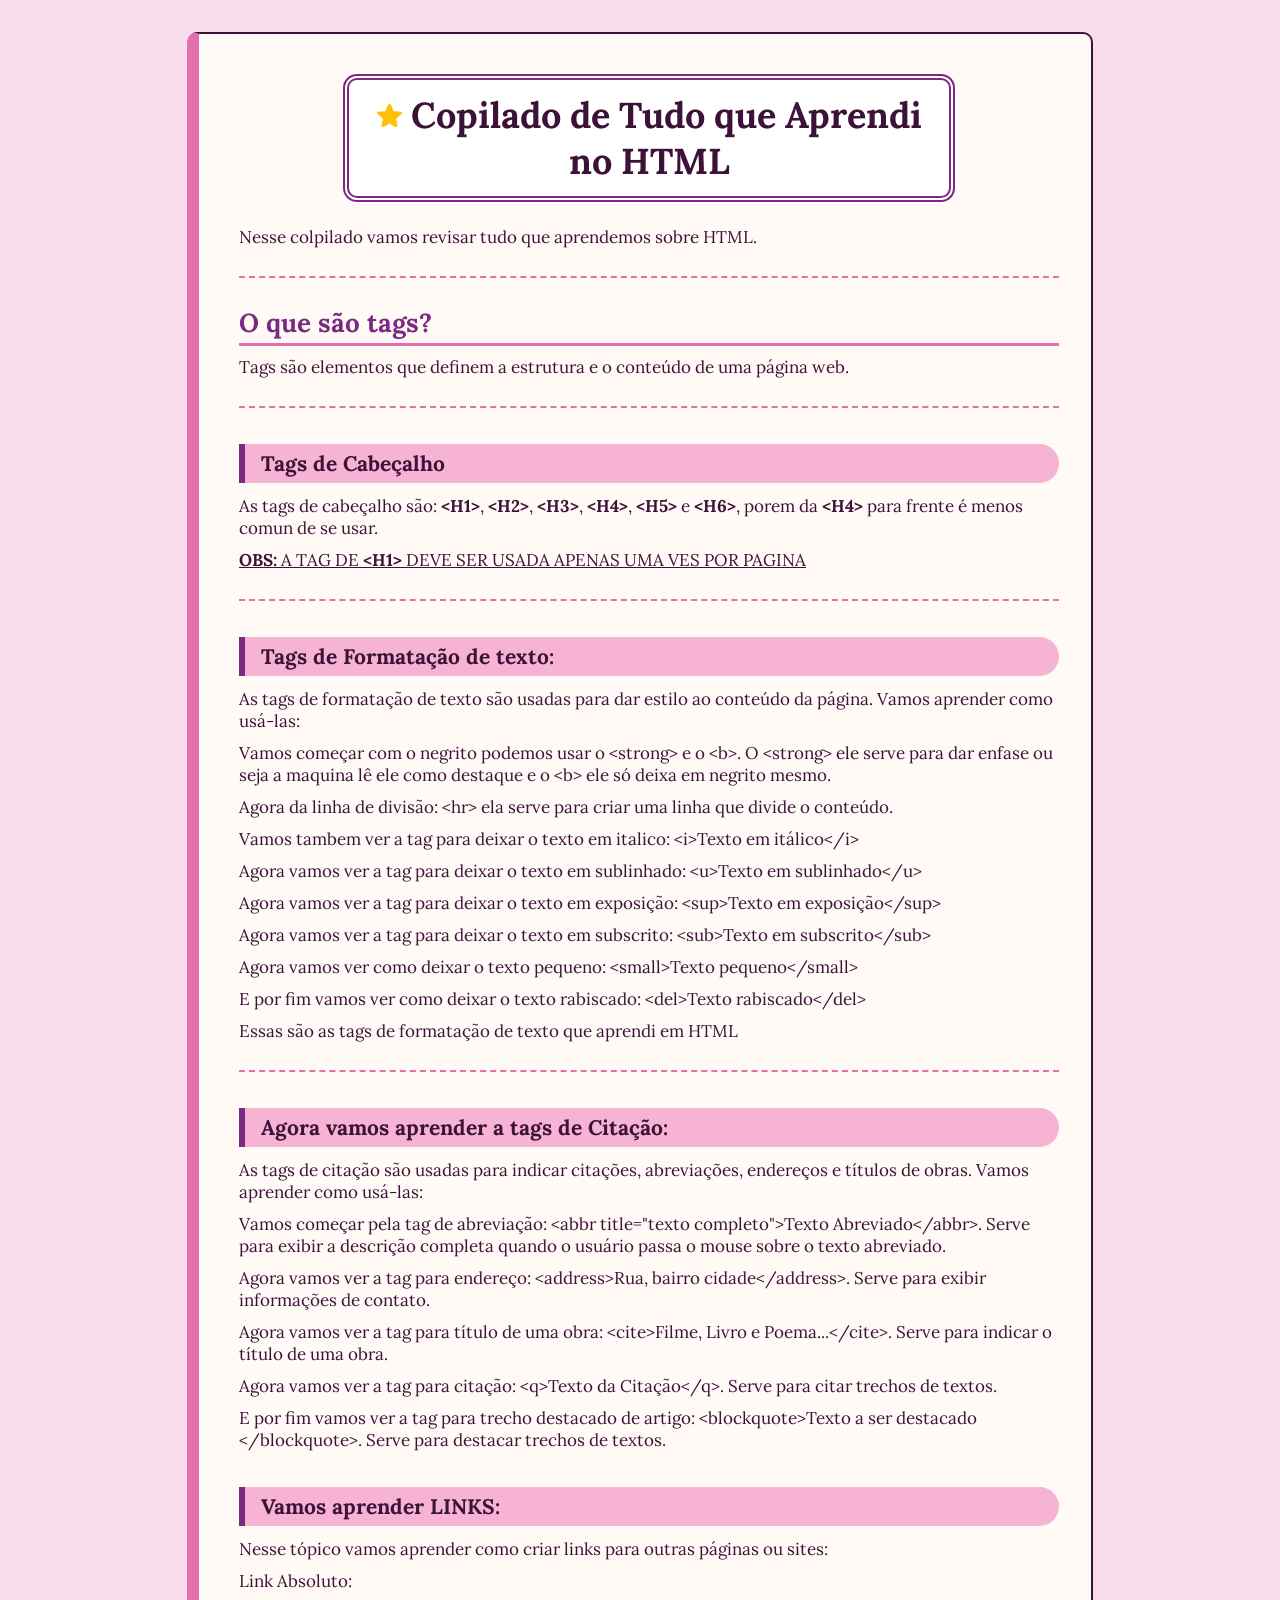
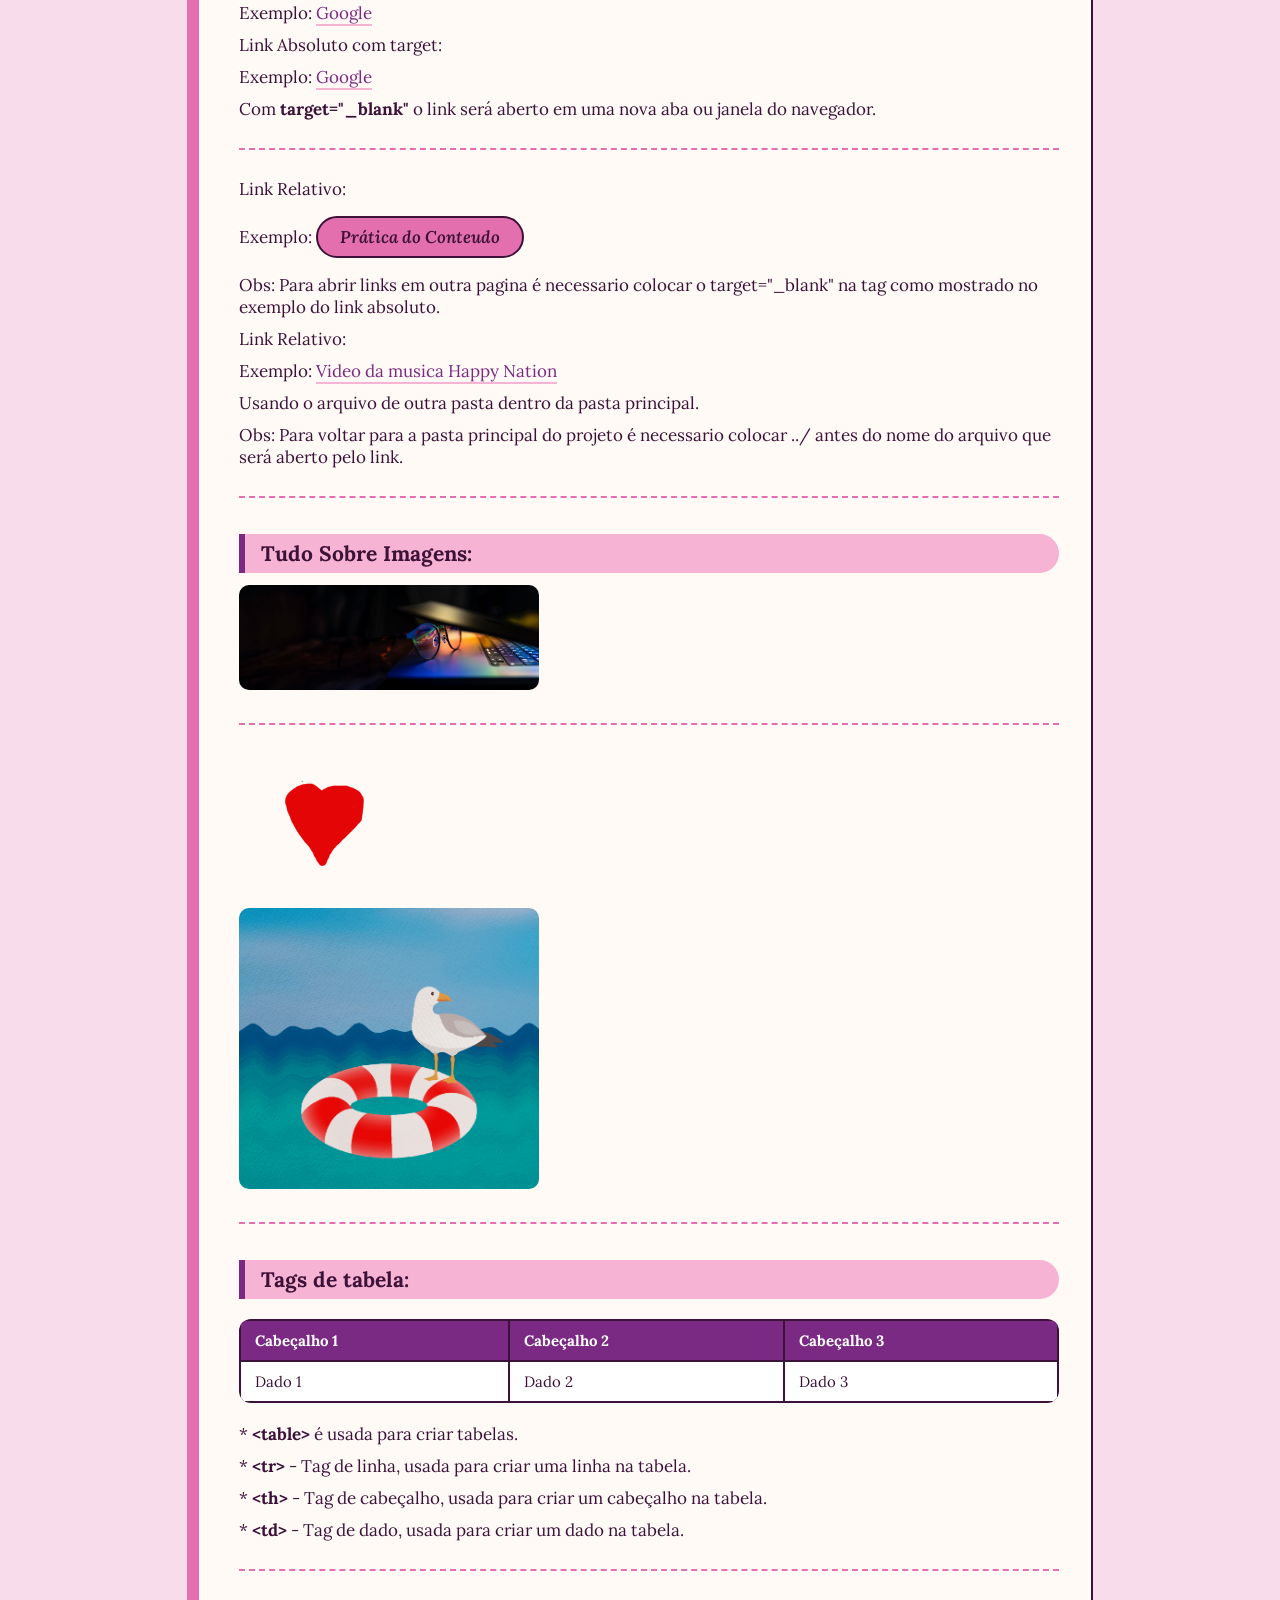
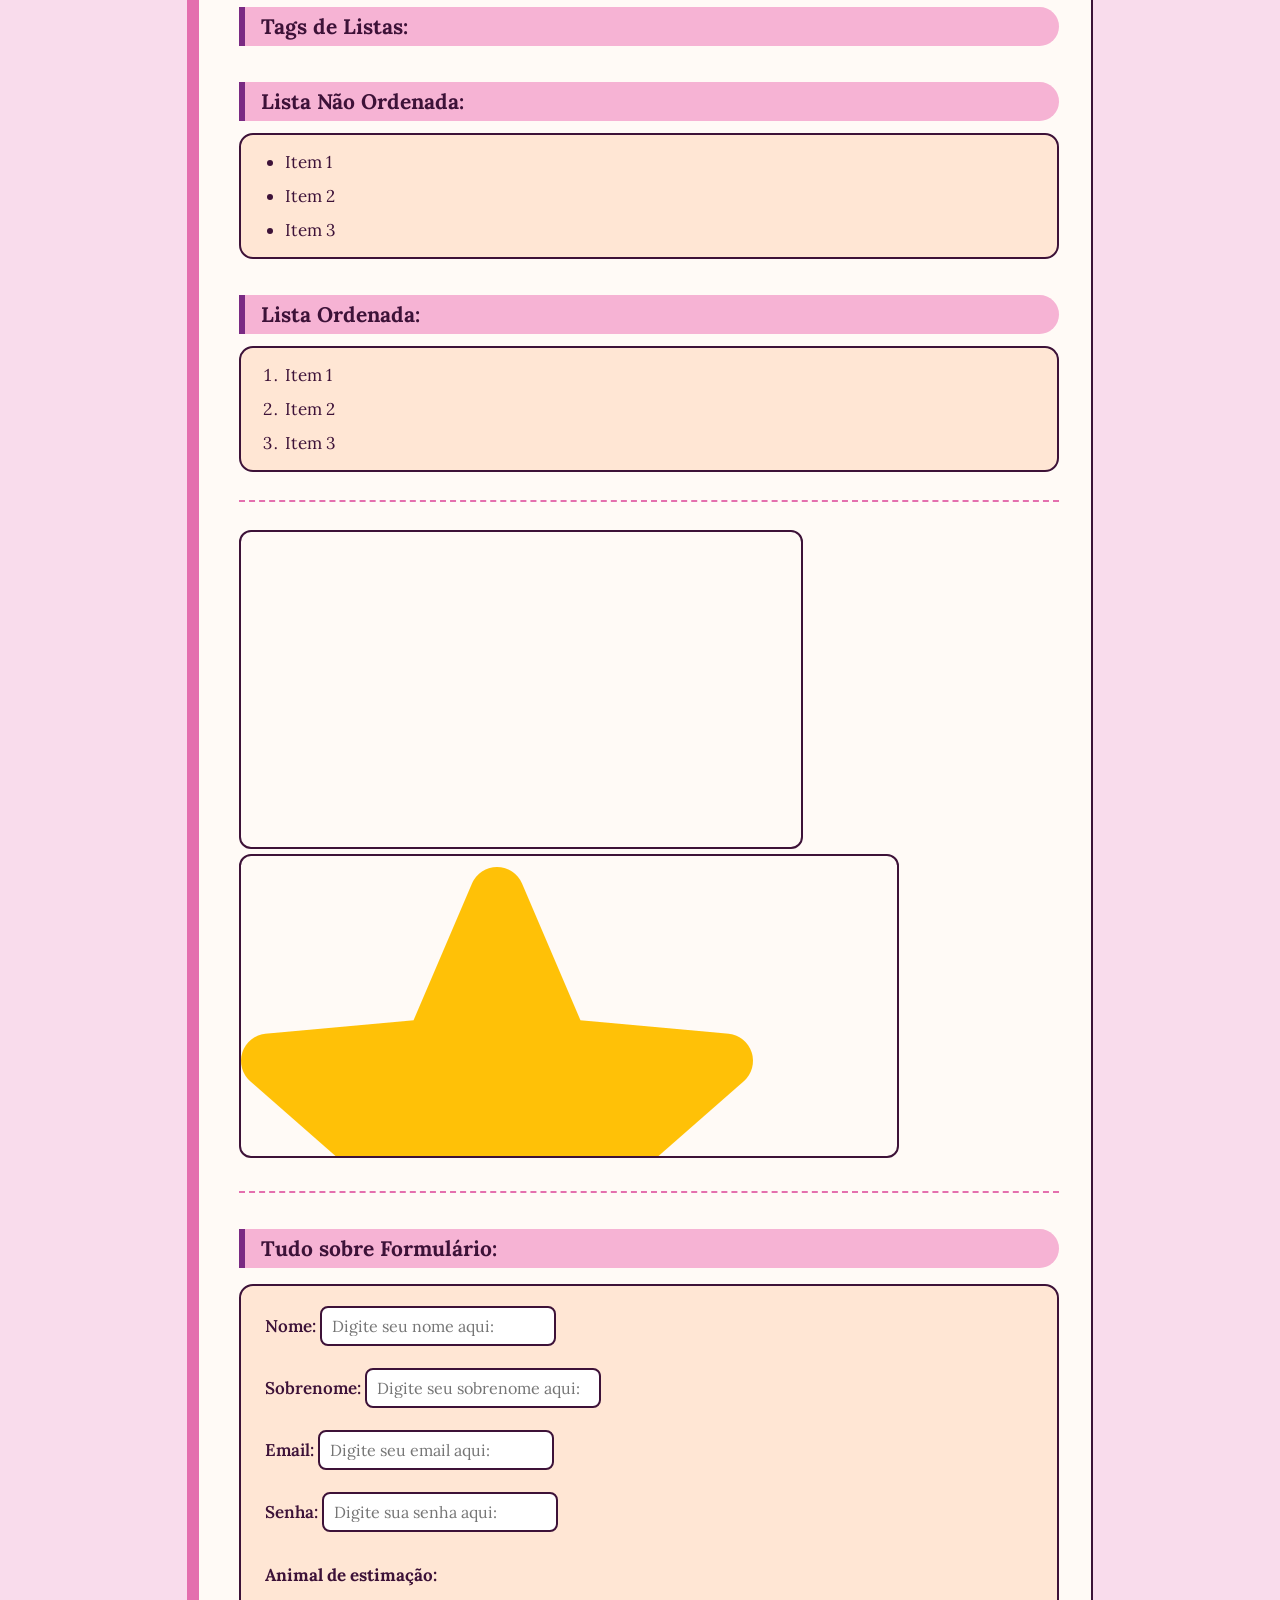
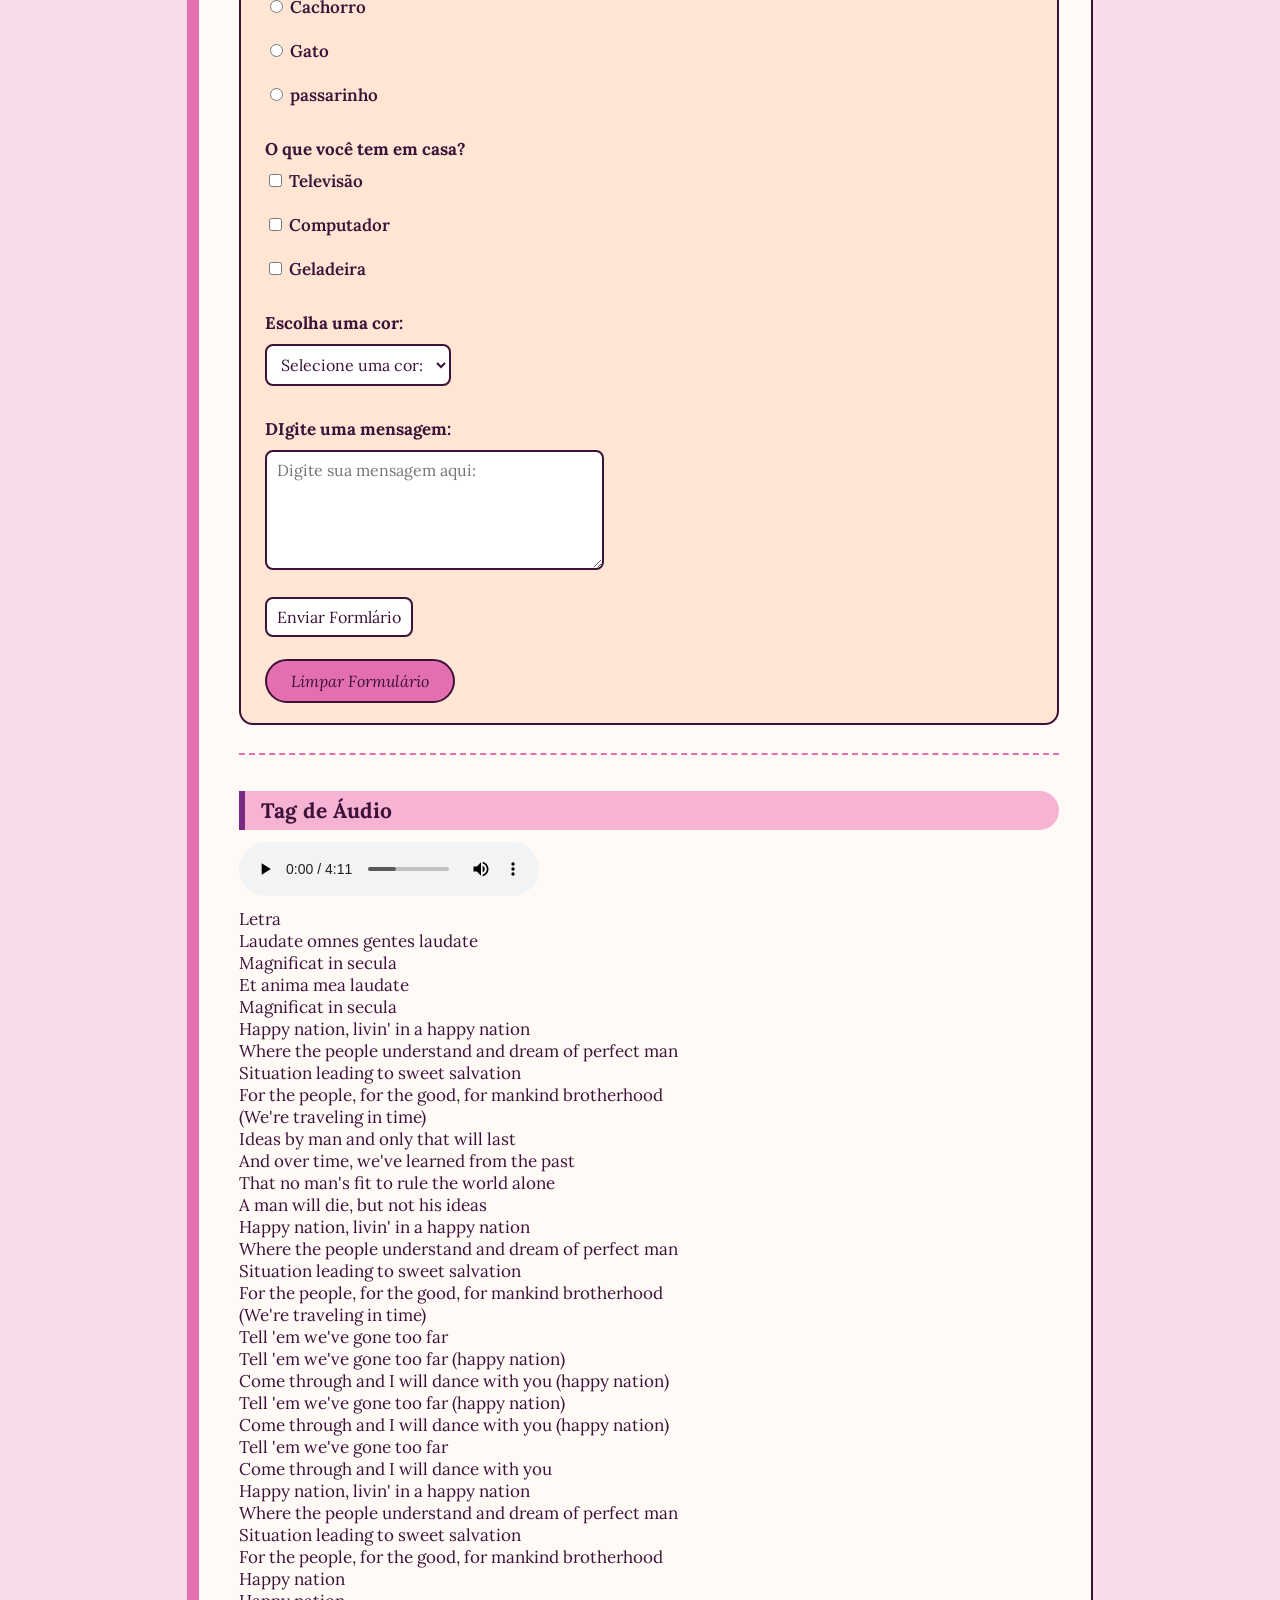
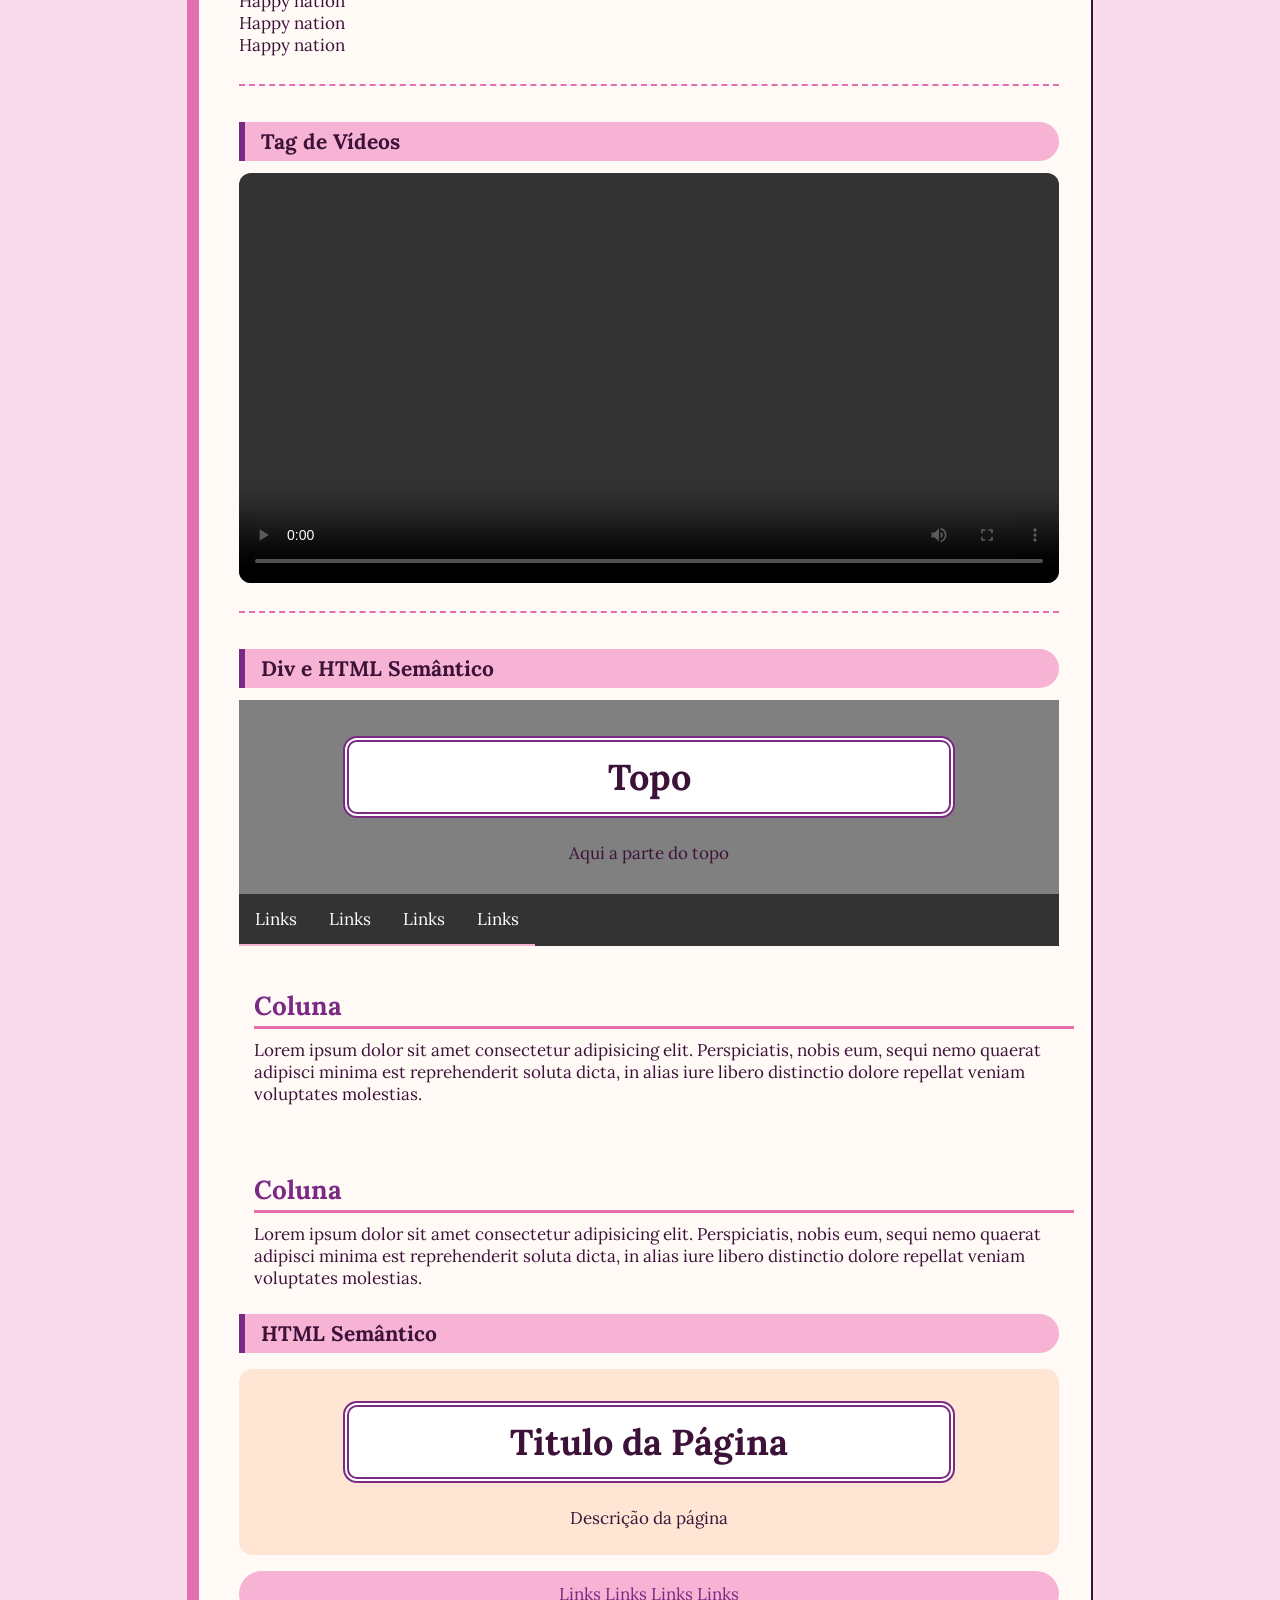
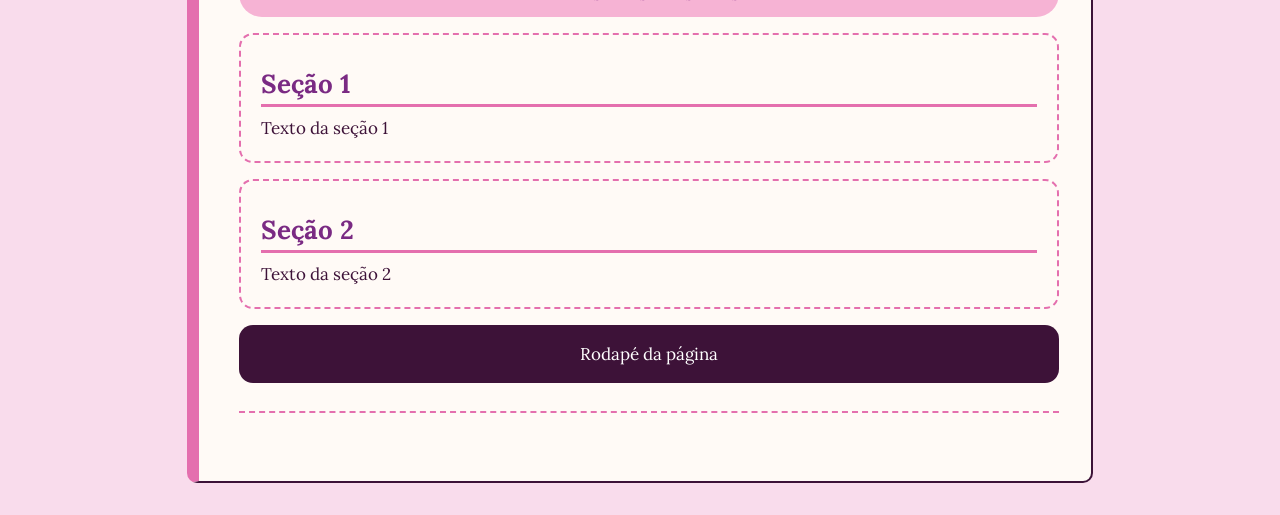
<file: index.html>
<!DOCTYPE html>
<html lang="pt-br">
<head>
    <meta charset="UTF-8">
    <meta name="viewport" content="width=device-width, initial-scale=1.0">

    <!-- as 3 tags meta a seguir são importantes de serem colocadas pois especificam melhor o site -->

    <meta name="description" content="Este é o meu site de aprendizado de HTML">
    <meta name="keywords" content="programação">
    <meta name="author" content="Jordana Moreira">
    <title>Copilado HTML</title>
    <link rel="icon" href="img/estrela.png" type="image/x-icon">
    <link rel="stylesheet" href="style.css">
</head>

<body>

    <h1> <img src="img/estrela.png" alt="estrela" width="25"> Copilado de Tudo que Aprendi no HTML</h1>
    <p>Nesse colpilado vamos revisar tudo que aprendemos sobre HTML.</p>
    <hr>
    
    <h2> O que são tags? </h2>
    <p>Tags são elementos que definem a estrutura e o conteúdo de uma página web.</p>

    <hr>

    <h3>Tags de Cabeçalho</h3>
    <p> As tags de cabeçalho são: <b>&lt;H1&gt;</b>, <b>&lt;H2&gt;</b>, <b>&lt;H3&gt;</b>, <b>&lt;H4&gt;</b>, <b>&lt;H5&gt;</b> e <b>&lt;H6&gt;</b>, porem da <b>&lt;H4&gt;</b> para frente é menos comun de se usar.</p>  
    <p><u><b>OBS:</b> A TAG DE <b>&lt;H1&gt;</b> DEVE SER USADA APENAS UMA VES POR PAGINA</u></p>

    <hr>

    <h3>Tags de Formatação de texto:</h3>
    <p>As tags de formatação de texto são usadas para dar estilo ao conteúdo da página. Vamos aprender como usá-las:</p>
    <p>Vamos começar com o negrito podemos usar o &lt;strong&gt e o &lt;b&gt. O &lt;strong&gt ele serve para dar enfase ou seja a maquina lê ele como destaque e o &lt;b&gt ele só deixa em negrito mesmo.</p>
    <p>Agora da linha de divisão: &lt;hr&gt ela serve para criar uma linha que divide o conteúdo.</p>
    <p>Vamos tambem ver a tag para deixar o texto em italico: &lt;i&gt;Texto em itálico&lt;/i&gt;</p>
    <p>Agora vamos ver a tag para deixar o texto em sublinhado: &lt;u&gt;Texto em sublinhado&lt;/u&gt;</p>
    <p>Agora vamos ver a tag para deixar o texto em exposição: &lt;sup&gt;Texto em exposição&lt;/sup&gt;</p>
    <p>Agora vamos ver a tag para deixar o texto em subscrito: &lt;sub&gt;Texto em subscrito&lt;/sub&gt;</p>
    <p>Agora vamos ver como deixar o texto pequeno: &lt;small&gt;Texto pequeno&lt;/small&gt;</p>
    <p>E por fim vamos ver como deixar o texto rabiscado: &lt;del&gt;Texto rabiscado&lt;/del&gt;</p>
    <p>Essas são as tags de formatação de texto que aprendi em HTML</p>

    <hr>

    <h3>Agora vamos aprender a tags de Citação:</h3>
    <p>As tags de citação são usadas para indicar citações, abreviações, endereços e títulos de obras. Vamos aprender como usá-las:</p>
    <p>Vamos começar pela tag de abreviação: &lt;abbr title="texto completo"&gt;Texto Abreviado&lt;/abbr&gt;. Serve para exibir a descrição completa quando o usuário passa o mouse sobre o texto abreviado.</p>
    <p>Agora vamos ver a tag para endereço: &lt;address&gt;Rua, bairro cidade&lt;/address&gt;. Serve para exibir informações de contato.</p>
    <p>Agora vamos ver a tag para título de uma obra: &lt;cite&gt;Filme, Livro e Poema...&lt;/cite&gt;. Serve para indicar o título de uma obra.</p>
    <p>Agora vamos ver a tag para citação: &lt;q&gt;Texto da Citação&lt;/q&gt;. Serve para citar trechos de textos.</p>
    <p>E por fim vamos ver a tag para trecho destacado de artigo: &lt;blockquote&gt;Texto a ser destacado &lt;/blockquote&gt;. Serve para destacar trechos de textos.</p>

    <h3>Vamos aprender LINKS:</h3>
    <P>Nesse tópico vamos aprender como criar links para outras páginas ou sites:</P>
    
    <p>Link Absoluto:</p> 
    <p>Exemplo: <a href="https://www.google.com.br"> Google </a></p>
    <p>Link Absoluto com target:</p>
    <p>Exemplo: <a href="https://www.google.com.br" target="_blank"> Google </a></p>
    <p>Com <b>target="_blank"</b> o link será aberto em uma nova aba ou janela do navegador.</p>
    <hr>
    <p>Link Relativo:</p>
    <p>Exemplo: <a class="botao" href="pratica.html"> Prática do Conteudo</a></p>
    <p>Obs: Para abrir links em outra pagina é necessario colocar o target="_blank" na tag <a> como mostrado no exemplo do link absoluto.</p>
    <p>Link Relativo:</p>
    <p>Exemplo: <a href="video/Happy Nation (Lyrics) 144P.mp4"> Video da musica Happy Nation</a></p>
    <p>Usando o arquivo de outra pasta dentro da pasta principal.</p>
    <p>Obs: Para voltar para a pasta principal do projeto é necessario colocar ../ antes do nome do arquivo que será aberto pelo link.</p>

    
    <hr>

    <h3>Tudo Sobre Imagens:</h3>
    <img src="img/imagem_teste.jpg" alt="oculos em cima do teclado de uma notbook" width="300">

    <hr>
    <img src="img/image.png" alt="desenho de coração" width="150"> <br>

    <img src="img/mxj_files-seagull-27431.gif" alt="gif de uma gaivota em cima de uma boia no mar" width="300">

    <hr>

    <h3>Tags de tabela:</h3>
    <table width="100%" border="1">
        <tr>
            <th>Cabeçalho 1</th>
            <th>Cabeçalho 2</th>
            <th>Cabeçalho 3</th>
        </tr>
        <tr>
            <td>Dado 1</td>
            <td>Dado 2</td>
            <td>Dado 3</td>
        </tr>
    </table>

    <p>* <b>&lt;table&gt;</b> é usada para criar tabelas.</p>
    <p>* <b>&lt;tr&gt;</b> - Tag de linha, usada para criar uma linha na tabela.</p>
    <p>* <b>&lt;th&gt;</b> - Tag de cabeçalho, usada para criar um cabeçalho na tabela.</p>
    <p>* <b>&lt;td&gt;</b> - Tag de dado, usada para criar um dado na tabela.</p>

    <hr>

    <h3>Tags de Listas:</h3>
    <h3>Lista Não Ordenada:</h3>
    <ul>
        <li>Item 1</li>
        <li>Item 2</li>
        <li>Item 3</li>
    </ul>

    <h3>Lista Ordenada:</h3>
    <ol>
        <li>Item 1</li>
        <li>Item 2</li>
        <li>Item 3</li>
    </ol>

    <hr>

    <iframe width="560" height="315" src="https://www.youtube.com/embed/rTM_96uR4WE?si=5v0YCSVD4vEzIDqW&amp;start=60" title="YouTube video player" frameborder="0" allow="accelerometer; autoplay; clipboard-write; encrypted-media; gyroscope; picture-in-picture; web-share" referrerpolicy="strict-origin-when-cross-origin" allowfullscreen></iframe>

    <br>

    <iframe src="img/estrela.png" frameborder="0" width="80%" height="300"></iframe>

    <hr>

    <h3> Tudo sobre Formulário:</h3>

    <form>
       
        <!--Legenda para nome-->
        <label for="campo nome">Nome:</label>

         <!-- Campo Input do TYPE TEXT-->
        <input id="campo nome" type="text" placeholder="Digite seu nome aqui: " required>
        
        <br><br>

        <!--Legenda para sobrenome-->
        <label for="campo sobrenome">Sobrenome:</label>

        <!-- Campo Input do TYPE TEXT-->
        <input id="campo sobrenome" type="text" placeholder="Digite seu sobrenome aqui: " required>
        
        <br><br>

        <!--Legenda para email-->
        <label for="campo email">Email:</label>

        <!-- Campo Input do TYPE EMAIL-->
        <input id="campo email" type="email" placeholder="Digite seu email aqui: " required>
        
        <br><br>

        <!--Legenda para senha-->
        <label for="campo senha">Senha:</label>

        <!-- Campo Input do TYPE PASSWORD-->
        <input id="campo senha" type="password" placeholder="Digite sua senha aqui: " required>
        
        <br><br>

        <p> <b>Animal de estimação:</b> </p>
        <input type="radio" id="cachorro" name="animal" value="cachorro">
        <label for="cachorro">Cachorro</label>


        <br><br>

        <input type="radio" id="gato" name="animal" value="gato">
        <label for="gato">Gato</label>

        <br><br>

        <input type="radio" id="passarinho" name="animal" value="passarinho">
        <label for="passarinho">passarinho</label>

        <br><br>

        <p> <b> O que você tem em casa? </b> </p>
        <input id="item 1" type="checkbox" name="item 1" value="Televisão">
        <label for="item 1">Televisão</label>  

        <br><br>

        <input id="item 2" type="checkbox" name="item 2" value="Computador">
        <label for="item 2">Computador</label>

        <br><br>

        <input id="item 3" type="checkbox" name="item 3" value="Geladeira">
        <label for="item 3">Geladeira</label>

        <br><br>

        <p><b> Escolha uma cor:</b></p>
        <select name="cores">
            <option selected disabled desa value="">Selecione uma cor:</option>
            <option value="vermelho">Vermelho</option>
            <option value="azul">Azul</option>
            <option value="verde">Verde</option>
            <option value="roxo">Roxo</option>
        </select>

        <br><br>

        <p><b> DIgite uma mensagem:</b></p>
        <textarea name="mensagem" rows="5" cols="30" placeholder="Digite sua mensagem aqui: " required></textarea> 

        <br><br>

        <!-- Campo Input do TYPE SUBMIT-->
       <input type="submit" value="Enviar Formlário">

       <br><br>

       <button type="reset">Limpar Formulário</button>
    </form>

    <hr>

    <h3>Tag de Áudio</h3>
    
    <audio controls controlslist="nodownload">
        <source src="audio/Ace of Base - Happy nation [Lyrics].mp3" type="audio/mpeg">
    </audio>
    <p>Letra <br>
    Laudate omnes gentes laudate <br>
    Magnificat in secula <br>
    Et anima mea laudate <br>
    Magnificat in secula <br>
    Happy nation, livin' in a happy nation <br>
    Where the people understand and dream of perfect man <br>
    Situation leading to sweet salvation <br>
    For the people, for the good, for mankind brotherhood <br>
    (We're traveling in time) <br>
    Ideas by man and only that will last <br>
    And over time, we've learned from the past <br>
    That no man's fit to rule the world alone <br>
    A man will die, but not his ideas <br>
    Happy nation, livin' in a happy nation <br>
    Where the people understand and dream of perfect man <br>
    Situation leading to sweet salvation <br>
    For the people, for the good, for mankind brotherhood <br>
    (We're traveling in time) <br>
    Tell 'em we've gone too far <br>
    Tell 'em we've gone too far (happy nation) <br>
    Come through and I will dance with you (happy nation) <br>
    Tell 'em we've gone too far (happy nation) <br>
    Come through and I will dance with you (happy nation) <br>
    Tell 'em we've gone too far <br>
    Come through and I will dance with you <br>
    Happy nation, livin' in a happy nation <br>
    Where the people understand and dream of perfect man <br>
    Situation leading to sweet salvation <br>
    For the people, for the good, for mankind brotherhood <br>
    Happy nation <br>
    Happy nation <br>
    Happy nation <br>
    Happy nation</p>

    <hr>

    <h3> Tag de Vídeos </h3>
    <video width="100%" controls controlslist="nodownload">
        <source src="video/Happy Nation (Lyrics) 144P.mp4" type="video/mp4">
    </video>

    <hr>

    <h3> Div e HTML Semântico</h3>

    <style>
        .topo{
            background-color: gray;
            padding: 20px;
            text-align: center;
        }

        .menu{
            background-color: #333;
            overflow: hidden;
        }
        .menu a{
            color: white;
            padding: 14px 16px;
            float: left;
            display: block;
            text-decoration: none;
        }
        .coluna-50{
            float: left;
            width: 100%;
            padding: 15px;
        }
    </style>

    <div class="topo">
        <h1>Topo</h1>
        <p>Aqui a parte do topo</p>
    </div>

    <div class="menu">
        <a href="index.html"> Links</a>
        <a href="index.html"> Links</a>
        <a href="index.html"> Links</a>
        <a href="index.html"> Links</a>
    </div>

    <div class="coluna-50">
        <h2>Coluna</h2>
        <p>Lorem ipsum dolor sit amet consectetur adipisicing elit. Perspiciatis, nobis eum, sequi nemo quaerat adipisci minima est reprehenderit soluta dicta, in alias iure libero distinctio dolore repellat veniam voluptates molestias.</p>
    </div>

    <div class="coluna-50">
        <h2>Coluna</h2>
        <p>Lorem ipsum dolor sit amet consectetur adipisicing elit. Perspiciatis, nobis eum, sequi nemo quaerat adipisci minima est reprehenderit soluta dicta, in alias iure libero distinctio dolore repellat veniam voluptates molestias.</p>
    </div>

    <br>
    <br>
    <hr>

    <h3>HTML Semântico</h3>
    <!--Tag semântica para o cabeçalho da página-->

    <header>
        <h1>Titulo da Página</h1>
        <p>Descrição da página</p>
    </header>

    <!--Tag semântica para o menu da página-->
    <nav>
        <a href="index.html">Links</a>
        <a href="index.html">Links</a>
        <a href="index.html">Links</a>
        <a href="index.html">Links</a>
    </nav>

    <!--Tag semântica para seções-->
    <section>
        <h2>Seção 1 </h2>
        <p>Texto da seção 1</p>
    </section>

    <!--Tag semântica para seções-->
    <section>
        <h2>Seção 2</h2>
        <p>Texto da seção 2</p>
    </section>

    <!--Tag semântica para o rodapé da página-->
    <footer>
        <p>Rodapé da página</p>
    </footer>

    <hr>
</body>
</file>
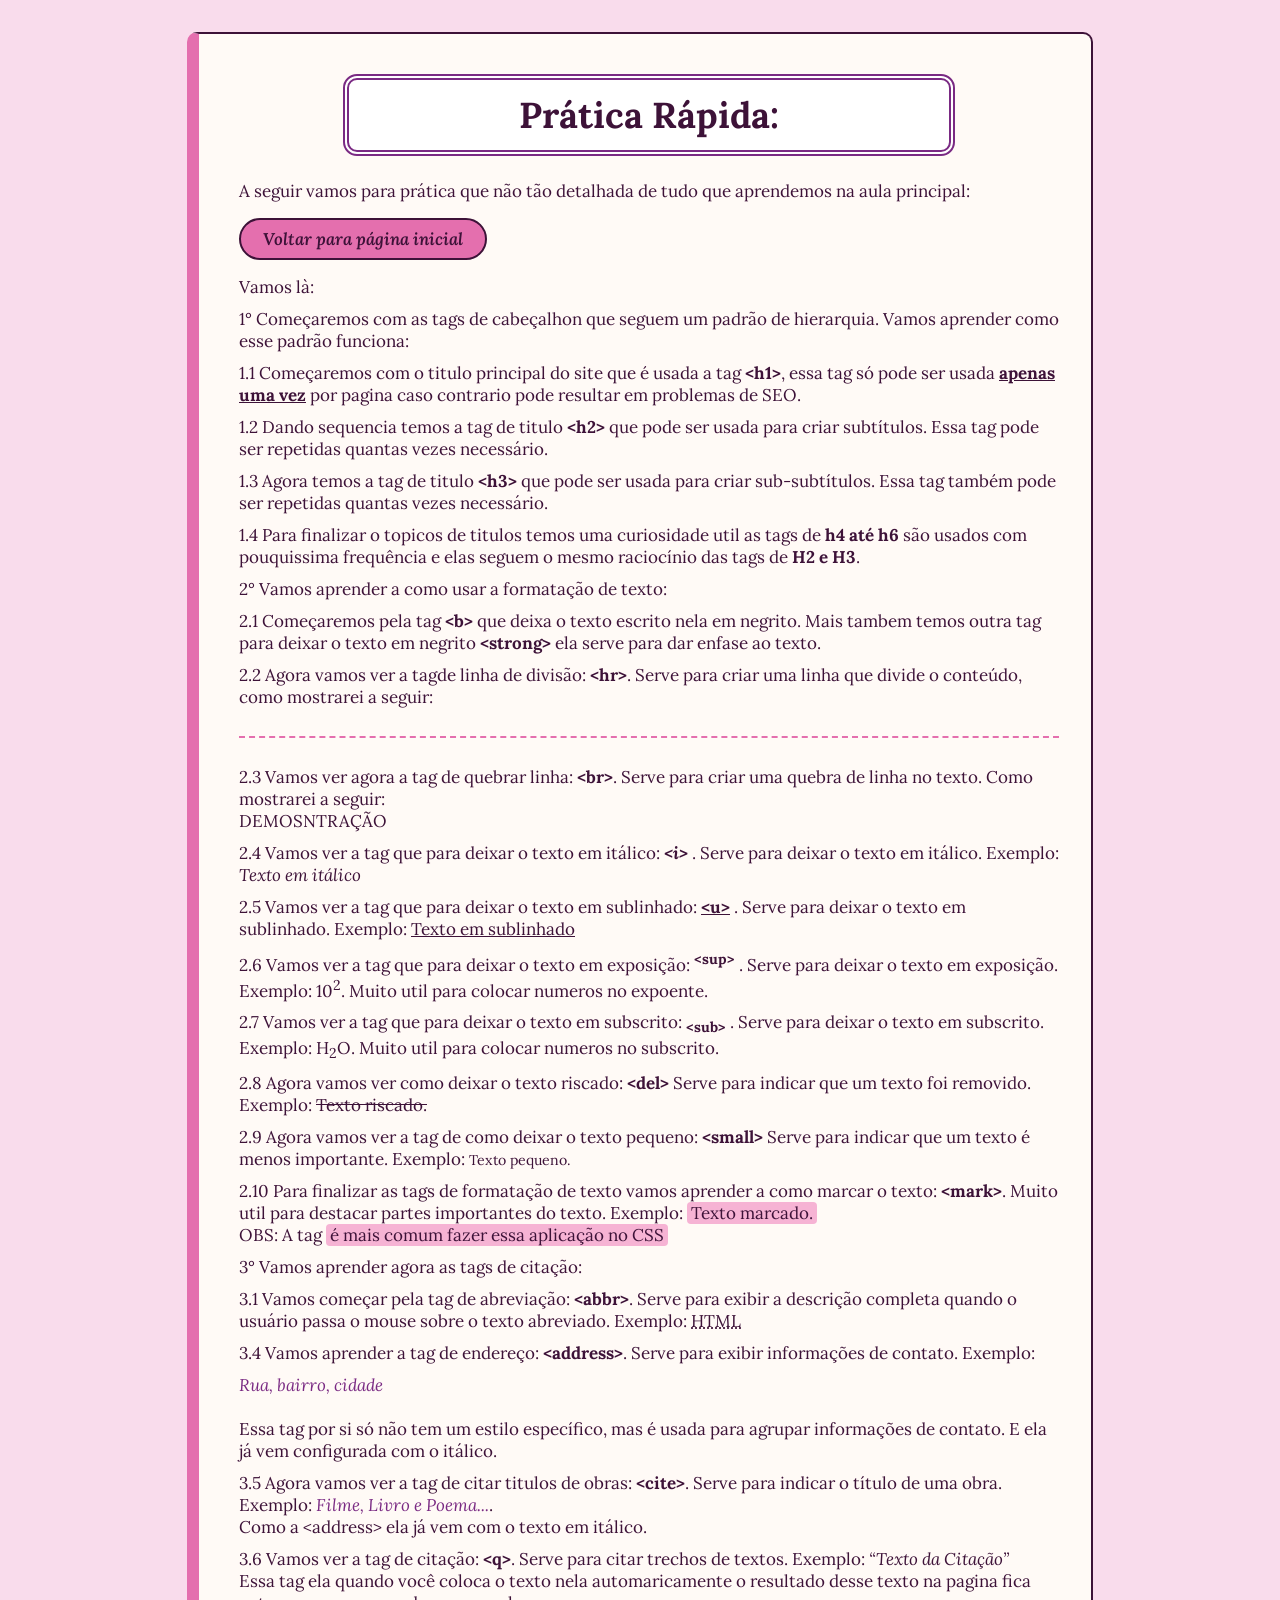
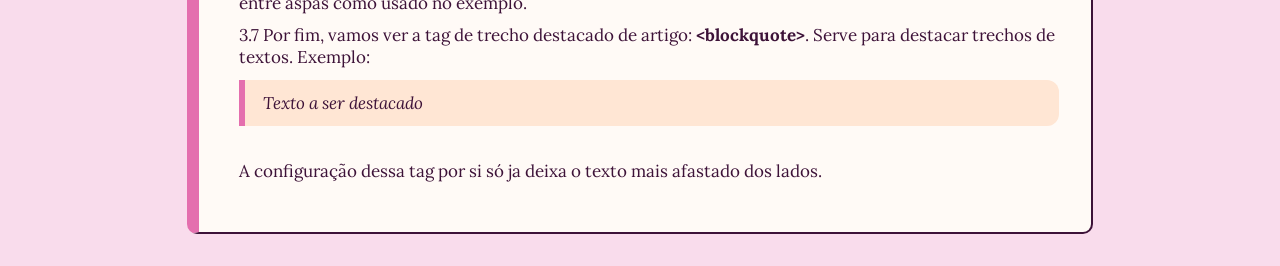
<file: pratica.html>
<!DOCTYPE html>
<html lang="pt-br">
<head>
    <meta charset="UTF-8">
    <meta name="viewport" content="width=device-width, initial-scale=1.0">
    <title>Prática Rápida:</title>
    <link rel="stylesheet" href="style.css">
    <link rel="shortcut icon" href="img/estrela.png" type="image/x-icon">
</head>
<body>
    <h1>Prática Rápida:</h1>
    <p>A seguir vamos para prática que não tão detalhada de tudo que aprendemos na aula principal:</p>
    <a class="botao" href="index.html">Voltar para página inicial</a>

    <br>

    <p>Vamos là:</p>

    <p>1° Começaremos com as tags de cabeçalhon que seguem um padrão de hierarquia. Vamos aprender como esse padrão funciona:</p>

    <p>1.1 Começaremos com o titulo principal do site que é usada a tag <b>&lt;h1&gt;</b>, essa tag só pode ser usada <b><u>apenas uma vez</u></b> por pagina caso contrario pode resultar em problemas de SEO.</p>

    <p>1.2 Dando sequencia temos a tag de titulo <b>&lt;h2&gt;</b>  que pode ser usada para criar subtítulos. Essa tag pode ser repetidas quantas vezes necessário.</p>

    <p>1.3 Agora temos a tag de titulo <b>&lt;h3&gt;</b> que pode ser usada para criar sub-subtítulos. Essa tag também pode ser repetidas quantas vezes necessário.</p>

    <p>1.4 Para finalizar o topicos de titulos temos uma curiosidade util as tags de <b>h4 até h6</b> são usados com pouquissima frequência e elas seguem o mesmo raciocínio das tags de <b>H2 e H3</b>.</p>

    <p>2° Vamos aprender a como usar a formatação de texto:</p>
    <p>2.1 Começaremos pela tag <b>&lt;b&gt;</b> que deixa o texto escrito nela em negrito. Mais tambem temos outra tag para deixar o texto em negrito <strong>&lt;strong&gt;</strong> ela serve para dar enfase ao texto.</p>

    <p>2.2 Agora vamos ver a tagde linha de divisão: <b>&lt;hr&gt;</b>. Serve para criar uma linha que divide o conteúdo,  como mostrarei a seguir:</p>
    <hr>
    
    <p>2.3 Vamos ver agora a tag de quebrar linha: <b>&lt;br&gt;</b>. Serve para criar uma quebra de linha no texto. Como mostrarei a seguir: <br>DEMOSNTRAÇÃO </p>

    <p>2.4 Vamos ver a tag que para deixar o texto em itálico: <b> <i>&lt;i&gt;</i> </b>. Serve para deixar o texto em itálico. Exemplo: <i>Texto em itálico</i></p>

    <p>2.5 Vamos ver a tag que para deixar o texto em sublinhado: <b> <u>&lt;u&gt;</u> </b>. Serve para deixar o texto em sublinhado. Exemplo: <u>Texto em sublinhado</u></p>

    <p>2.6 Vamos ver a tag que para deixar o texto em exposição: <b> <sup>&lt;sup&gt;</sup> </b>. Serve para deixar o texto em exposição. Exemplo: 10<sup>2</sup>. Muito util para colocar numeros no expoente.</p>

    <p>2.7 Vamos ver a tag que para deixar o texto em subscrito: <b> <sub>&lt;sub&gt;</sub> </b>. Serve para deixar o texto em subscrito. Exemplo: H<sub>2</sub>O. Muito util para colocar numeros no subscrito.</p>

    <p>2.8 Agora vamos ver como deixar o texto riscado: <b>&lt;del&gt;</b> Serve para indicar que um texto foi removido. Exemplo: <del>Texto riscado.</del></p>

    <p>2.9 Agora vamos ver a tag de como deixar o texto pequeno: <b>&lt;small&gt;</b> Serve para indicar que um texto é menos importante. Exemplo: <small>Texto pequeno.</small></p>

    <p>2.10 Para finalizar as tags de formatação de texto vamos aprender a como marcar o texto: <b>&lt;mark&gt;</b>. Muito util para destacar partes importantes do texto. Exemplo: <mark>Texto marcado.</mark> <br>OBS: A tag <mark> é mais comum fazer essa aplicação no CSS</mark></p>

    <p>3° Vamos aprender agora as tags de citação:</p>
    <p>3.1 Vamos começar pela tag de abreviação: <b>&lt;abbr&gt;</b>. Serve para exibir a descrição completa quando o usuário passa o mouse sobre o texto abreviado. Exemplo: <abbr title="HyperText Markup Language">HTML</abbr></p>

    <p>3.4 Vamos aprender a tag de endereço: <b>&lt;address&gt;</b>. Serve para exibir informações de contato. Exemplo: <address>Rua, bairro, cidade</address> <br> Essa tag por si só não tem um estilo específico, mas é usada para agrupar informações de contato. E ela já vem configurada com o itálico.</p>

    <p>3.5 Agora vamos ver a tag de citar titulos de obras: <b>&lt;cite&gt;</b>. Serve para indicar o título de uma obra. Exemplo: <cite>Filme, Livro e Poema...</cite>. <br> Como a &lt;address&gt; ela já vem com o texto em itálico.</p>

    <p>3.6 Vamos ver a tag de citação: <b>&lt;q&gt;</b>. Serve para citar trechos de textos. Exemplo: <q>Texto da Citação</q> <br> Essa tag ela quando você coloca o texto nela automaricamente o resultado desse texto na pagina fica entre aspas como usado no exemplo.</p>

    <p>3.7 Por fim, vamos ver a tag de trecho destacado de artigo: <b>&lt;blockquote&gt;</b>. Serve para destacar trechos de textos. Exemplo: <blockquote>Texto a ser destacado</blockquote> <br>
    A configuração dessa tag por si só ja deixa o texto mais afastado dos lados.</p>
</body>
</html>
</file>
<file: style.css>
@import url('https://fonts.googleapis.com/css2?family=Lora:ital,wght@0,400..700;1,400..700&display=swap');

/* ===== Fundo da página ===== */
html{
    background-color: #f9dcec;
}

/* ===== Folha do caderno ===== */
body{
    max-width: 820px;
    margin: 32px auto;
    padding: 24px 32px 40px 40px;
    font-family: "Lora", serif;
    font-size: 17px;
    color: #3d1238;
    background-color: #fffaf6;
    border: 2px solid #3d1238;
    border-left: 12px solid #e46fae;
    border-radius: 10px;
}

/* ===== Títulos ===== */
h1{
    max-width: 560px;
    margin: 16px auto 24px auto;
    padding: 12px 20px;
    font-size: 36px;
    text-align: center;
    color: #3d1238;
    background-color: #ffffff;
    border: 6px double #7a2a83;
    border-radius: 14px;
}

h2{
    margin: 28px 0 10px 0;
    padding: 0 0 4px 0;
    font-size: 26px;
    color: #7a2a83;
    border-bottom: 3px solid #e46fae;
}

h3{
    margin: 36px 0 12px 0;
    padding: 6px 22px 6px 16px;
    font-size: 21px;
    color: #3d1238;
    background-color: #f6b3d4;
    border-left: 6px solid #7a2a83;
    border-radius: 0 40px 40px 0;
    overflow: hidden;   /* não deixa o fundo passar por baixo das colunas flutuantes (float) */
}

/* ===== Texto ===== */
p{
    margin: 10px 0;
}

mark{
    padding: 0 4px;
    color: #3d1238;
    background-color: #f6b3d4;
    border-radius: 4px;
}

address, cite{
    color: #7a2a83;
}

q{
    font-style: italic;
}

blockquote{
    margin: 12px 0;
    padding: 12px 18px;
    font-style: italic;
    background-color: #ffe6d4;
    border-left: 6px solid #e46fae;
    border-radius: 0 12px 12px 0;
}

/* ===== Linha de divisão ===== */
hr{
    margin: 28px 0;
    border: none;
    border-top: 2px dashed #e46fae;
    overflow: hidden;   /* a linha fica abaixo das colunas flutuantes (float) */
}

/* ===== Links ===== */
a:link, a:visited{
    color: #7a2a83;
    text-decoration: none;
    border-bottom: 2px solid #f6b3d4;
}

a:hover{
    color: #3d1238;
    border-bottom: 2px solid #7a2a83;
}

a:active{
    color: #e46fae;
    border-bottom: 2px solid #e46fae;
}

/* ===== Links que levam para outra página: botões ===== */
.botao:link, .botao:visited{
    display: inline-block;
    margin: 6px 0;
    padding: 8px 22px;
    font-style: italic;
    font-weight: 600;
    color: #3d1238;
    text-decoration: none;
    background-color: #e46fae;
    border: 2px solid #3d1238;
    border-radius: 45px;
}

.botao:hover{
    color: #3d1238;
    background-color: #f6b3d4;
    border: 2px solid #7a2a83;
}

.botao:active{
    color: #f6b3d4;
    background-color: #7a2a83;
}

/* ===== Imagens, iframes, áudio e vídeo ===== */
img{
    max-width: 100%;
    border-radius: 10px;
}

iframe{
    max-width: 100%;
    border: 2px solid #3d1238;
    border-radius: 12px;
}

audio, video{
    display: block;
    max-width: 100%;
    margin: 12px 0;
}

video{
    border-radius: 12px;
}

/* ===== Tabelas ===== */
table{
    width: 100%;
    margin: 20px 0;
    background-color: #3d1238;   /* aparece nos espaços entre as células como linhas */
    border: none;
    border-radius: 12px;
    overflow: hidden;
    font-size: 15px;
}

th, td{
    padding: 10px 14px;
    border: none;
}

th{
    text-align: left;
    color: #ffffff;
    background-color: #7a2a83;
}

td{
    background-color: #ffffff;
}

/* ===== Listas ===== */
ul, ol{
    margin: 0 0 16px 0;
    padding: 10px 24px 10px 44px;
    background-color: #ffe6d4;
    border: 2px solid #3d1238;
    border-radius: 14px;
}

li{
    padding: 6px 0;
}

/* ===== Formulário ===== */
form{
    margin: 16px 0;
    padding: 20px 24px;
    background-color: #ffe6d4;
    border: 2px solid #3d1238;
    border-radius: 14px;
}

label{
    font-weight: 600;
}

input, select, textarea{
    max-width: 100%;
    padding: 8px 10px;
    font-family: "Lora", serif;
    font-size: 16px;
    color: #3d1238;
    background-color: #ffffff;
    border: 2px solid #3d1238;
    border-radius: 8px;
}

button{
    padding: 10px 24px;
    font-family: "Lora", serif;
    font-size: 16px;
    font-style: italic;
    color: #3d1238;
    background-color: #e46fae;
    border: 2px solid #3d1238;
    border-radius: 45px;
}

/* ===== HTML semântico ===== */
header{
    margin: 16px 0;
    padding: 16px;
    text-align: center;
    background-color: #ffe6d4;
    border-radius: 14px;
}

nav{
    padding: 12px 16px;
    background-color: #f6b3d4;
    border-radius: 45px;
    text-align: center;
}

section{
    margin: 16px 0;
    padding: 4px 20px 12px 20px;
    border: 2px dashed #e46fae;
    border-radius: 14px;
}

footer{
    margin: 16px 0;
    padding: 8px 16px;
    text-align: center;
    color: #ffffff;
    background-color: #3d1238;
    border-radius: 14px;
}

/* ===== Só da pratica.html ===== */
.introducao{
    margin: 4px 0;
    text-align: center;
    font-style: italic;
}

/* títulos das seções em forma de aba */
.aplicacao, .seletores, .propriedade{
    display: inline-block;
    margin: 40px 0 14px 0;
    padding: 6px 22px 6px 16px;
    font-size: 24px;
    color: #3d1238;
    background-color: #f6b3d4;
    border: none;                 /* tira o sublinhado rosa que todo h2 tem */
    border-left: 6px solid #7a2a83;
    border-radius: 0 40px 40px 0;
}

.seletoresp, .propriedadep{
    max-width: 680px;
    margin: 0 0 16px 0;
}
</file>
